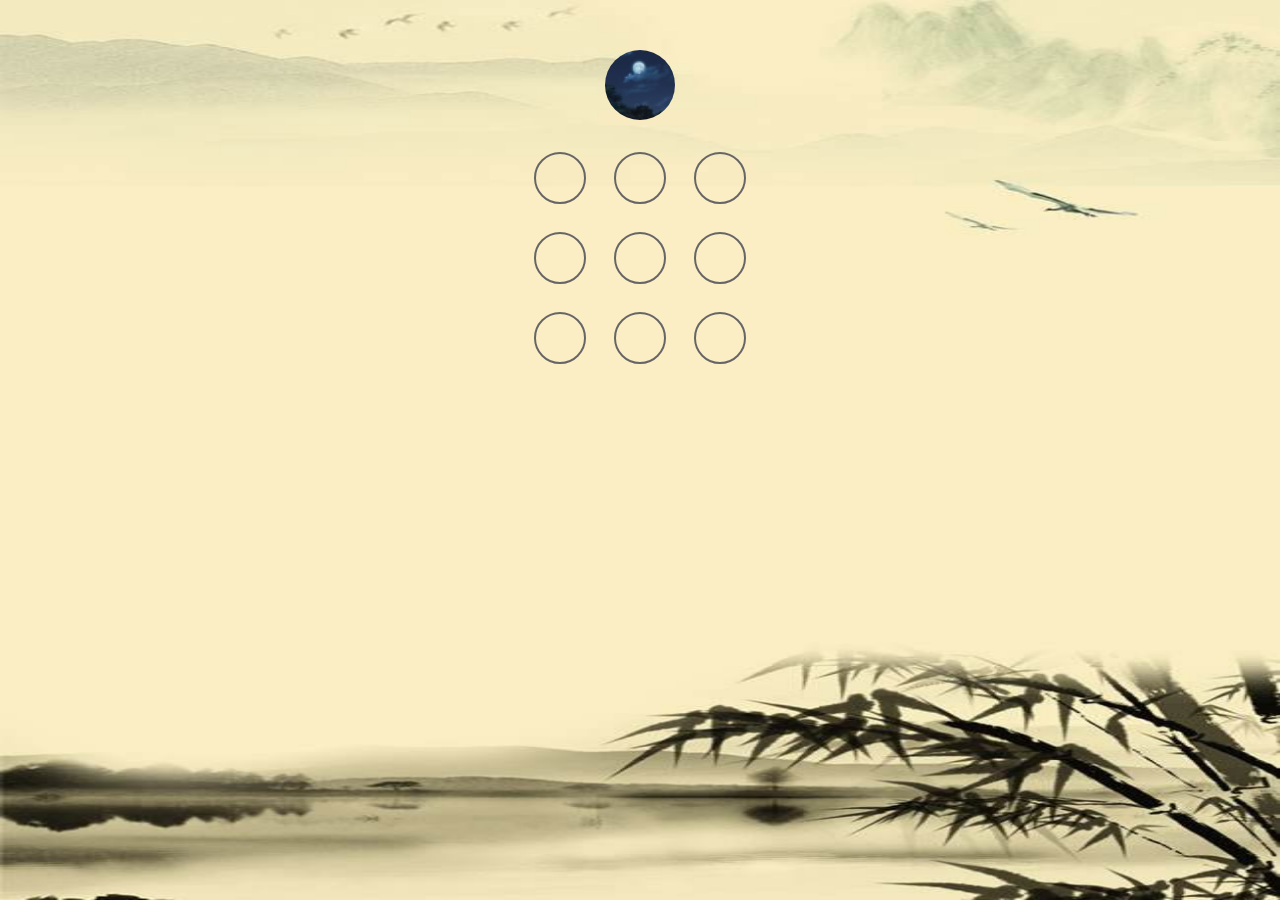
<file: test/index.html>
<!doctype html>
<html lang="zh">
<head>
<meta charset="UTF-8">
<meta name="description" content="自动九宫格锁屏js">
<meta name="keywords" content="九宫格,锁屏,html,js">
<meta http-equiv="Cache-Control" content="max-age=7200" />
<title>自动九宫格锁屏demo</title>

<link rel="icon" href="images/favicon.ico">

<link rel="stylesheet" href="css/bootstrap.min.css">

<link rel="stylesheet" href="css/owl.theme.css">

<link rel="stylesheet" href="css/owl.carousel.css">

<link rel="stylesheet" href="css/nivo-lightbox.css">

<link rel="stylesheet" href="css/themes/default/default.css">

<link rel="stylesheet" href="css/colors/color.css"> 

<link rel="stylesheet" href="css/style.css">

<!--[===== if lt IE 9]>
			<script src="js/html5shiv.min.js"></script>
			<script src="js/respond.min.js"></script>
<![endif]===== -->
     
</head>

<body>
<section id="section-portfolio" class="section-portfolio">
<div class="container">
	<h2>小仙女钟宝儿</h2>
	
	<div class="sub-sub">
	</div>
	<div class="row portfolio">
		
		<div id="portfolio" class="owl-carousel owl-theme">
			
			<div class="portfolio-images">
				<a href="images/1.jpg" data-lightbox-gallery="portfolio-gallery"><img src="images/1.jpg" alt="portfolio"></a>
			</div>
			
			<div class="portfolio-images">
				<a href="images/2.jpg" data-lightbox-gallery="portfolio-gallery"><img src="images/2.jpg" alt="portfolio"></a>
			</div>
			
			<div class="portfolio-images">
				<a href="images/3.jpg" data-lightbox-gallery="portfolio-gallery"><img src="images/3.jpg" alt="portfolio"></a>
			</div>
			
			<div class="portfolio-images">
				<a href="images/4.jpg" data-lightbox-gallery="portfolio-gallery"><img src="images/4.jpg" alt="portfolio"></a>
			</div>
			<div class="portfolio-images">
				<a href="images/5.jpg" data-lightbox-gallery="portfolio-gallery"><img src="images/5.jpg" alt="portfolio"></a>
			</div>	
			<div class="portfolio-images">
				<a href="images/6.jpg" data-lightbox-gallery="portfolio-gallery"><img src="images/6.jpg" alt="portfolio"></a>
			</div>			
		</div>
		
	</div>
	
</div>
</section>
<script src="js/jquery.min.js"></script>
<script src="js/owl.carousel.min.js"></script>
<script src="js/nivo-lightbox.min.js"></script>
<script src="js/jquery.nav.js"></script>
<script src="js/jquery.fitvids.js"></script>
<script src="js/custom.js"></script>

<!--这是是锁屏要引入的js,需要放在jquery的后面-->

<script src="js/fcode.js"></script>

<script type="text/javascript">

fcode.bgColor = '#FFF'; //背景颜色

fcode.fontColor = '#666';//圆环颜色

fcode.lineColor = "#333"; //连线的颜色

//fcode.lineErrorColor = "#00a254";//连线错误颜色

//fcode.lineSuceessColor = "#cc1c21";//连线正确颜色

fcode.Time = 10;//锁屏的时间,单位s

fcode.bgImage = 'images/time.jpg'; //设置背景图片，优先于背景颜色

//fcode.customHtml = 'lovefc';//定义九宫格解锁上方的html内容

//fcode.Start('123');

//fcode.Start('http://127.0.0.1/yz.php');

fcode.Start('cc70e9369e9f87a660812e08d76a828e');//开始执行代码(MD5加密 32位小写,密码：1235789 ,Z字形)

</script>
</body>
</html>
</file>
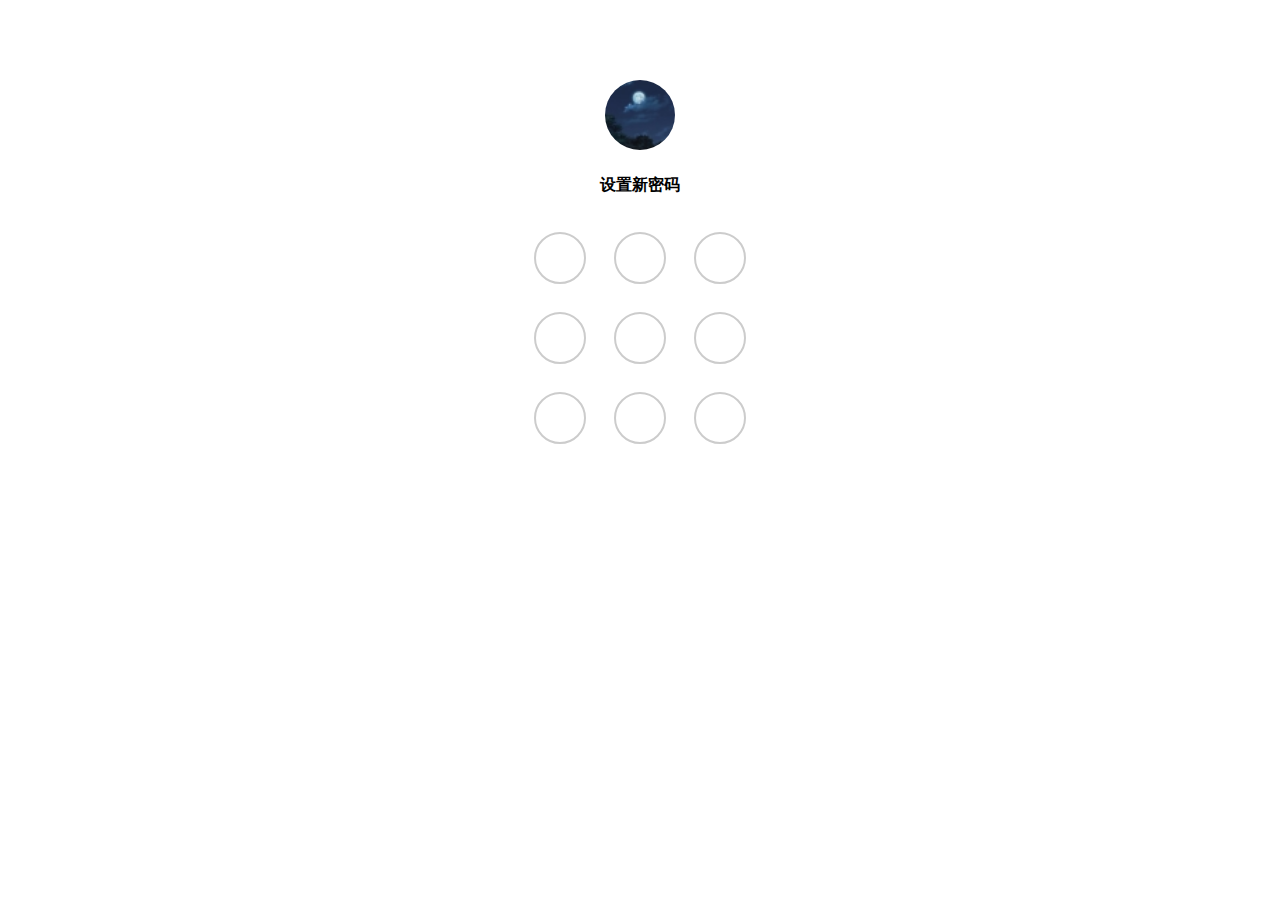
<file: uppwd.html>
<!doctype html>
<html lang="zh">

	<head>
		<meta charset="UTF-8">
		<meta name="description" content="自动九宫格锁屏js">
		<meta name="keywords" content="九宫格,锁屏,html,js">
		<meta http-equiv="Cache-Control" content="max-age=7200" />
		<title>自动九宫格锁屏demo-更新密码</title>
	</head>

	<body>

		<script src="./src/jquery.min.js"></script>
		<!--这是是锁屏要引入的js,需要放在jquery的后面-->
		<script src="./src/fcode.min.js"></script>

		<script type="text/javascript">
			fcode.bgColor = '#FFF'; //背景颜色

			fcode.fontColor = '#CCC'; //圆环颜色

			fcode.lineColor = "#CCC"; //连线的颜色

			fcode.lineErrorColor = "#00a254"; //连线错误颜色

			fcode.lineSuceessColor = "#cc1c21"; //连线正确颜色

			//fcode.bgImage = '; //设置背景图片，优先于背景颜色

			//定义九宫格解锁上方的html内容
			fcode.customHtml = '<div style="margin-top:80px;"><img src="[data-uri]" style="width:70px;height:70px;border-radius:100px"><br /></div>';

			var url = './uppwd.php'; //更新密码的url，post传输

			url = ''; //设为空，方便查看效果,因为上面的地址并不存在

			fcode.Uppwd(url);
		</script>
	</body>

</html>
</file>
<file: test/css/colors/color.css>
/* --------------------------------------



Color Code : #F9BF3B

----------------------------------------- */
.strong {
  color: #F9BF3B;
}
strong {
  color: #F9BF3B;
}
.underline {
  background: #F9BF3B; }

.colo#F9BF3B-text {
  color: #F9BF3B !important; }

.color-background {
  background: #F9BF3B; }

a {
  color: #F9BF3B; }

.navbar-toggle {
  border: none !important;
  background-color: #F9BF3B !important; }

.navbar-toggle:hover {
  background-color: #F9BF3B !important; }

.non-sticky .navbar-nav > li > a:hover {
  color: #F9BF3B; }

.standard-button {
  border: 2px solid #F9BF3B !important;
  background-color: #F9BF3B;
}

.standard-button:hover {
  background:#F9BF3B;
  color: #323232;
}
h2 {
  color: #F9BF3B !important;
}
.package .header-dark {
  background-color: #F9BF3B;
}
.package-center .header {
  background-color: #F9BF3B;
}
.package-features .bottom-row .standard-button {
  background-color: #F9BF3B;
}
.package-features .bottom-row .standard-button:hover {
  background-color: #fff;
    border-color: #F9BF3B !important;
}
.package-features .bottom-row .secondary-button {
  margin: 0;
  padding: 5px 15px;
  vertical-align: middle;
    background-color: #F9BF3B;
    border: 1px solid transparent;
}
.package-features .bottom-row .secondary-button:hover {
    background-color: #fff;
    border-color: #F9BF3B;
}
.secondary-button:hover {
   }

.sticky-navigation .main-navigation .current a {
  color: #F9BF3B !important;
  border-color: transparent; !important; }

.sticky-navigation .navbar-nav > li > a:hover {
  color: #F9BF3B;
  border-color: transparent; }

.feature-list li .icon-custom {
   }

.feature .icon {
  color: #F9BF3B; }
.feature .icon i:hover{
	border: 2px solid #F9BF3B;
}
.input-box:active,
.textarea-box:active,
.input-box:focus,
.textarea-box:focus {
  border: 10px solid #F9BF3B !important; }

.portfolio .owl-theme .owl-controls .owl-page span {
  background: #F9BF3B; }

.social-icons li a:hover {
  background: #F9BF3B; }

/*# sourceMappingURL=alizarin.css.map */
</file>
<file: test/css/themes/default/default.css>
/*
 * Nivo Lightbox Default Theme v1.0
 * http://dev7studios.com/nivo-lightbox
 *
 * Copyright 2013, Dev7studios
 * Free to use and abuse under the MIT license.
 * http://www.opensource.org/licenses/mit-license.php
 */
 
.nivo-lightbox-theme-default.nivo-lightbox-overlay { 
	background: #666;
	background: rgba(0,0,0,0.6); 
}
.nivo-lightbox-theme-default .nivo-lightbox-content.nivo-lightbox-loading { background: url(loading.gif) no-repeat 50% 50%; }

.nivo-lightbox-theme-default .nivo-lightbox-nav {
	top: 10%;
	width: 8%;
	height: 80%;
	text-indent: -9999px;
	background-repeat: no-repeat;
	background-position: 50% 50%;
	opacity: 0.5;
}
.nivo-lightbox-theme-default .nivo-lightbox-nav:hover { 
	opacity: 1; 
	background-color: rgba(0,0,0,0.5);
}
.nivo-lightbox-theme-default .nivo-lightbox-prev { 
	background-image: url(prev.png); 
	border-radius: 0 3px 3px 0;
}
.nivo-lightbox-theme-default .nivo-lightbox-next { 
	background-image: url(next.png); 
	border-radius: 3px 0 0 3px;
}

.nivo-lightbox-theme-default .nivo-lightbox-close {
	display: block;
	background: url(close.png) no-repeat 5px 5px;
	width: 16px;
	height: 16px;
	text-indent: -9999px;
	padding: 5px;
	opacity: 0.5;
}
.nivo-lightbox-theme-default .nivo-lightbox-close:hover { opacity: 1; }

.nivo-lightbox-theme-default .nivo-lightbox-title-wrap { bottom: -7%; }
.nivo-lightbox-theme-default .nivo-lightbox-title {
	font: 14px/20px 'Helvetica Neue', Helvetica, Arial, sans-serif;
	font-style: normal;
	font-weight: normal;
	background: #000;
	color: #fff;
	padding: 7px 15px;
	border-radius: 30px;
}

.nivo-lightbox-theme-default .nivo-lightbox-image img {
	background: #fff;
	-webkit-box-shadow: 0px 1px 1px rgba(0,0,0,0.4);
	   -moz-box-shadow: 0px 1px 1px rgba(0,0,0,0.4);
	        box-shadow: 0px 1px 1px rgba(0,0,0,0.4);
}
.nivo-lightbox-theme-default .nivo-lightbox-ajax,
.nivo-lightbox-theme-default .nivo-lightbox-inline {
	background: #fff;
	padding: 40px;
	-webkit-box-shadow: 0px 1px 1px rgba(0,0,0,0.4);
	   -moz-box-shadow: 0px 1px 1px rgba(0,0,0,0.4);
	        box-shadow: 0px 1px 1px rgba(0,0,0,0.4);
}

@media (-webkit-min-device-pixel-ratio: 1.3),
       (-o-min-device-pixel-ratio: 2.6/2),
       (min--moz-device-pixel-ratio: 1.3),
       (min-device-pixel-ratio: 1.3),
       (min-resolution: 1.3dppx) {

	.nivo-lightbox-theme-default .nivo-lightbox-content.nivo-lightbox-loading { 
		background-image: url(loading@2x.gif); 
		background-size: 32px 32px;
	}
	.nivo-lightbox-theme-default .nivo-lightbox-prev { 
		background-image: url(prev@2x.png); 
		background-size: 48px 48px;
	}
	.nivo-lightbox-theme-default .nivo-lightbox-next { 
		background-image: url(next@2x.png); 
		background-size: 48px 48px;
	}
	.nivo-lightbox-theme-default .nivo-lightbox-close { 
		background-image: url(close@2x.png); 
		background-size: 16px 16px;
	}
	
}
</file>
<file: test/css/style.css>
/*---------------------------------------
   reset, html, and body style              
-----------------------------------------*/

*,
*:before,
*:after {
	-webkit-box-sizing: border-box;
	-moz-box-sizing: border-box;
	box-sizing: border-box;
}
html {
	font-size: 100%;
}

body {
	background: #ffffff;
	font-family: 'Source Sans Pro', sans-serif;
	font-size: 18px;
	color: #555;
	line-height: 25px;
	text-align: center;
	overflow-x: hidden !important;
	margin: auto !important;
}
.bgc-one {
	background-color: #ffffff;
}
.bgc-two {
	background-color: #f3f3f3;
	background: url(../images/rec.png);
	color: #ffffff !important;
	background-size: cover;

}


/*---------------------------------------
   Anchor Link and Bold Text           
-----------------------------------------*/
a {
	text-decoration: none;
	-webkit-transition: all ease 0.25s;
	transition: all ease 0.25s;
}

a:hover {
	text-decoration: underline;
}

a:focus {
	outline: inherit;
	color: inherit;
}

strong {
	font-weight: 700;
}

.strong {
	font-weight: 800;
}
.copyrights{
	text-indent:-9999px;
	height:0;
	line-height:0;
	font-size:0;
	overflow:hidden;
}

/*---------------------------------------
   Viewport         
-----------------------------------------*/
@-webkit-viewport {
	width: device-width;
}

@-moz-viewport {
	width: device-width;
}

@-ms-viewport {
	width: device-width;
}

@-o-viewport {
	width: device-width;
}

@viewport {
	width: device-width;
}

ul,
ol {
	padding-left: 0 !important;
}

li {
	list-style: none;
}

/*---------------------------------------
    Background color, Distance, and Line
-----------------------------------------*/

.dark-background {
	background: #323232;
	color: #ffffff;
}

.color-background {
	color: #ffffff;
}

.color-background-second {
	background: #323232;
}

.background-color-white {
	background: #323232;
}

.underline {
	height: 2px;
	width: 100px;
	margin: auto;
	margin-top: 10px;
	margin-bottom: 10px;
}
.distance{
    height: 50px;
}


/*---------------------------------------
   Typography               
-----------------------------------------*/
h1{
	font-family: 'Raleway', sans-serif;
	color: #ffffff;
	margin-bottom: 0;
	margin-top: 0;
}

h2,
h3,
h4,
h5,
h6 {
	font-family: 'Raleway', sans-serif;
	color: #222;
	margin-bottom: 0;
	margin-top: 0;
}

h1 {
	font-size: 2.813rem;
	line-height: 3.75rem;
	font-weight: 500;
}

h2 {
    line-height: 3.125rem;
	font-weight: 500;
	font-size: 2.188rem;
}

h3 {
	line-height: 2.375rem;
	font-weight: 600;
    font-size: 1.5rem;
}

h4 {
	line-height: 2rem;
	font-weight: 600;
    font-size: 1.25rem;
}

h5 {
	line-height: 28px;
	font-weight: 600;
    font-size: 18px;
}

h6 {
	line-height: 25px;
	font-weight: 600;
    font-size: 16px;
}
.navbar-brand {
	font-size: 48px;
	color: #F9BF3B !important;
	font-weight: bold;
}

/*---------------------------------------
   Buttons             
-----------------------------------------*/
.btn:focus,
.btn:active,
.btn,
.open .dropdown-toggle.btn {
	outline: inherit;
	border-color: inherit;
}

.standard-button {
    margin: 5px;
	font-family: 'Raleway', sans-serif;
	font-size: 16px;
	font-weight: 700;
	text-transform: uppercase;
	border: 0;
	line-height: inherit;
	-webkit-transition: all ease 0.25s;
	transition: all ease 0.25s;
    color: #ffffff;
    border-radius: 50px;
}

.secondary-button {
    padding: 10px 30px;
    margin: 5px;
	font-family: 'Raleway', sans-serif;
	font-size: 16px;
	font-weight: 700;
	text-transform: uppercase;
	border-radius: 0 !important;
	border: 0;
	border: 1px solid #727272;
	line-height: inherit;
	-webkit-transition: all ease 0.25s;
	transition: all ease 0.25s;
    color: #ffffff;
}

.standard-button:hover,
.secondary-button:hover {
    color: #323232;
}
.secondary-button:hover {
    color: #323232;
    background: #ffffff;
}
.bg-testimonial p {
	border: 1px solid #F9BF3B;
	border-radius: 10px;
}
/*---------------------------------------
   All Section                
-----------------------------------------*/
.section-about,
.section-features,
.section-pricing,
.section-video,
.section-portfolio,
.section-testimonial,
.section-contact {
	padding-top: 10px;
	padding-bottom: 100px;
}

.background-overlay {
	background: rgba(0, 0, 0, 0.6);
}



/*---------------------------------------
   Header              
-----------------------------------------*/
header {
	background: url(../images/bg.jpg) no-repeat center top fixed;
	-webkit-background-size: cover;
	background-size: cover;
}


.container-header {
	padding-top: 47px;
	padding-bottom: 30px;
}


.distance-header {
	margin-top: 100px;
	margin-bottom: 137px;
}

.distance-header .sub-sub {
    font-size: 20px;
    padding-right: 10%;
    padding-left: 10%;
    color: #ffffff;
    margin-top: 40px;
    line-height: 30px;
}

.distance-button {
    margin-top: 75px;
    margin-bottom: 25px;
}

.navbar-header img {
	max-height: 26px;
}


/*---------------------------------------
   Navigation       
-----------------------------------------*/
/* Navigation Reset */
.navbar-nav > li > a:hover {
	background: inherit;
}

.non-sticky .navbar-nav.navbar-right:last-child {
	margin-right: 0;
}

.non-sticky .navbar-nav > li > a {
	font-size: 25px;
	padding: 0;
	padding-left: 5px;
	padding-top: 2px;
	color: #333;
}

/* Sticky Navigation */
.sticky-navigation {
	min-height: 75px;
	-webkit-backface-visibility: hidden;
   
}

.sticky-navigation .navbar-header {
	padding-top: 8px;
}

.sticky-navigation .main-navigation {
	padding-top: 13px;
}

.sticky-navigation .main-navigation .current a {
	-webkit-backface-visibility: hidden;
	outline: inherit;
	position: relative;
    border-top: 2px solid transparent;
}

.sticky-navigation .navbar-nav > li > a {
	font-family: 'Raleway', sans-serif;
	font-size: 13px;
	text-transform: uppercase;
	font-weight: 600;
	color: #eee;
    border-top: 2px solid transparent;
    margin: 2px;
}


/*---------------------------------------
   About Product            
-----------------------------------------*/

.side-images {
	max-width: 532px;
    margin-top: 25px;
    padding-top: 20px;
}

.about h2 {
	margin-top: 0;
	margin-bottom: 10px;
}

.about p {
	margin-top: 45px;
}

/*---------------------------------------
  About Product Features               
-----------------------------------------*/

.feature-list {
	margin-top: 25px;
}

.feature-list li {
	overflow: auto;
	padding-top: 12px;
	padding-bottom: 12px;
}

.feature-list li .icon-custom {
	width: 32px;
	height: 32px;
	border-radius: 3px;
	color: #ffffff;
	line-height: 32px;
	margin-right: 25px;
	text-align: center;
    font-size: 40px;
}

.feature-list li .details {
	width: 89%;
}

.feature-list li .details p {
	margin-top: 5px;
}


/*========================================
   Features             
==========================================*/

.features {
	margin-top: 35px;
    
}

.feature {
	margin-top: 40px;
	margin-bottom: 35px;
}


.feature .icon {
	font-size: 50px;
	margin-bottom: 30px;
}
.feature .icon i{
	border: 2px solid transparent;
    padding: 10px;
    -webkit-transition: all ease 0.25s;
	transition: all ease 0.25s;
}
.feature h4 {
	margin-bottom: 10px;
}


/*----------------------------------------
   Pricing Table             
------------------------------------------*/

.pricing-table {
	margin-top: 35px;
}

.package {
	overflow: auto;
	margin-top: 60px;
}
.package-center {
	overflow: auto;
	margin-top: 30px;
}

.package-center .header {
	padding-top: 30px;
	padding-bottom: 30px;
}

.package-center .header h3 {
	color: #ffffff;
}

.package .header-dark {
	padding-top: 15px;
	padding-bottom: 15px
}

.package .header-dark h3 {
	color: #ffffff;
}
.package-features {
    background-color: #fff;
    color: #323232
}
.package-features .column-button {
	width: 40%;
    margin: 0 auto;
}

.package-features ul li:nth-child(odd) {
	overflow: auto;
	padding-top: 18px;
	padding-bottom: 18px;
	padding-right: 10px;
	padding-left: 10px;
}

.package-features ul li:nth-child(even) {
	overflow: auto;
	padding-top: 18px;
	padding-bottom: 18px;
	padding-right: 10px;
	padding-left: 10px;
	padding-left: 10px;
    background-color: #fbfbfb;
}
.package-features .bottom-row {
	overflow: auto;
	padding-top: 8px;
	padding-bottom: 17px;
	padding-right: 35px;
	padding-left: 35px;
}

.package-features .bottom-row h6 {
	padding-top: 5px;
}

.package-features .bottom-row .standard-button {
	margin: 0;
	padding: 10px 20px;
	vertical-align: middle;
    border: 2px solid transparent !important;
}
.package-features .bottom-row .standard-button:hover {
	background-color: #fff;
}
.package-features .bottom-row .secondary-button {
	margin: 0;
	padding: 5px 15px;
	vertical-align: middle;
    border: 1px solid transparent;
}
.package-features .bottom-row .secondary-button:hover {
    background-color: #fff;
}

/*---------------------------------------
   Video         
-----------------------------------------*/

video {
	max-width: 100%;
	height: auto;
}

iframe,
embed,
object {
	max-width: 100%;
}

.container-video {
	width: 100%;
	text-align: left;
}

.video {
	background: #ffffff !important;
}


/*----------------------------------------
   Portfolio             
------------------------------------------*/

.portfolio {
	margin-top: 68px;
}

.portfolio-images {
	margin: 10px;
	border-radius: 2px;
}

.portfolio-images img {
	max-width: 100%;
	width: 100%;
}

.portfolio-images img:hover {
    cursor: zoom-in;
	cursor: -webkit-zoom-in; 
    cursor: -moz-zoom-in;
	opacity: 0.8;
}



/* --------------------------------------
   8. Section Testimonial                 
----------------------------------------- */
.section-testimonial .carousel-indicators {
    bottom: -40px !important;
}
.section-testimonial .testimonial-slide {
	width: 70%;
	margin: auto;
	text-align: center;
	margin-bottom: 70px;
}
.section-testimonial .testimonial-slide .image {
	width: 120px;
	height: 120px;
	margin: auto;
	border: 2px solid #ccc;
	border-radius: 100%;
	overflow: hidden;
	margin-bottom: 40px;
}


/*---------------------------------------
   Contact US        
-----------------------------------------*/

.contact-us {
	padding-top: 75px;
	padding-bottom: 75px;
}

.contact-us .heading {
	margin-bottom: 10px;
}

/*---------------------------------------
    Contact Form        
-----------------------------------------*/
.contact-form {
	margin-top: 25px;
}

.contact-form .success,
.contact-form .error {
	display: none;
}

.contact-form .input-box,
.contact-form .textarea-box {
	margin-bottom: 15px;
	margin-top: 15px;
	outline: 0;
	border: 0;
	-webkit-box-shadow: none;
	box-shadow: none;
	border: 2px solid #aaa;
	color: #727272;
	padding-left: 12px;
	font-size: inherit;
	line-height: auto;
    border-radius: 0 !important;
    -webkit-transition: all ease 0.25s;
	transition: all ease 0.25s;
}

.contact-form .input-box {
	min-height: 50px;
}

.contact-form .textarea-box {
	min-height: 200px;
	-webkit-backface-visibility: hidden;
}

.contact-form .input-box:active,
.contact-form .textarea-box:active,
.contact-form .input-box:focus,
.contact-form .textarea-box:focus {
	color: #323232;
}

.contact-form .btn {
	margin-top: 25px;
}
.contact-form .standard-button:hover {
    background-color: #ffffff;
}

/*----------------------------------------
   Footer             
------------------------------------------*/
footer {
	padding-top: 75px;
	padding-bottom: 75px;
}

.copyright {
	margin-top: 15px;
	margin-bottom: 15px;
}

.social-icons li {
	display: inline;
	margin: 2px;
}

.social-icons li a {
	font-size: 30px;
	color: #fff;
    padding: 10px 10px 7px;
}

.social-icons li a:hover {
	text-decoration: none;
}
</file>
